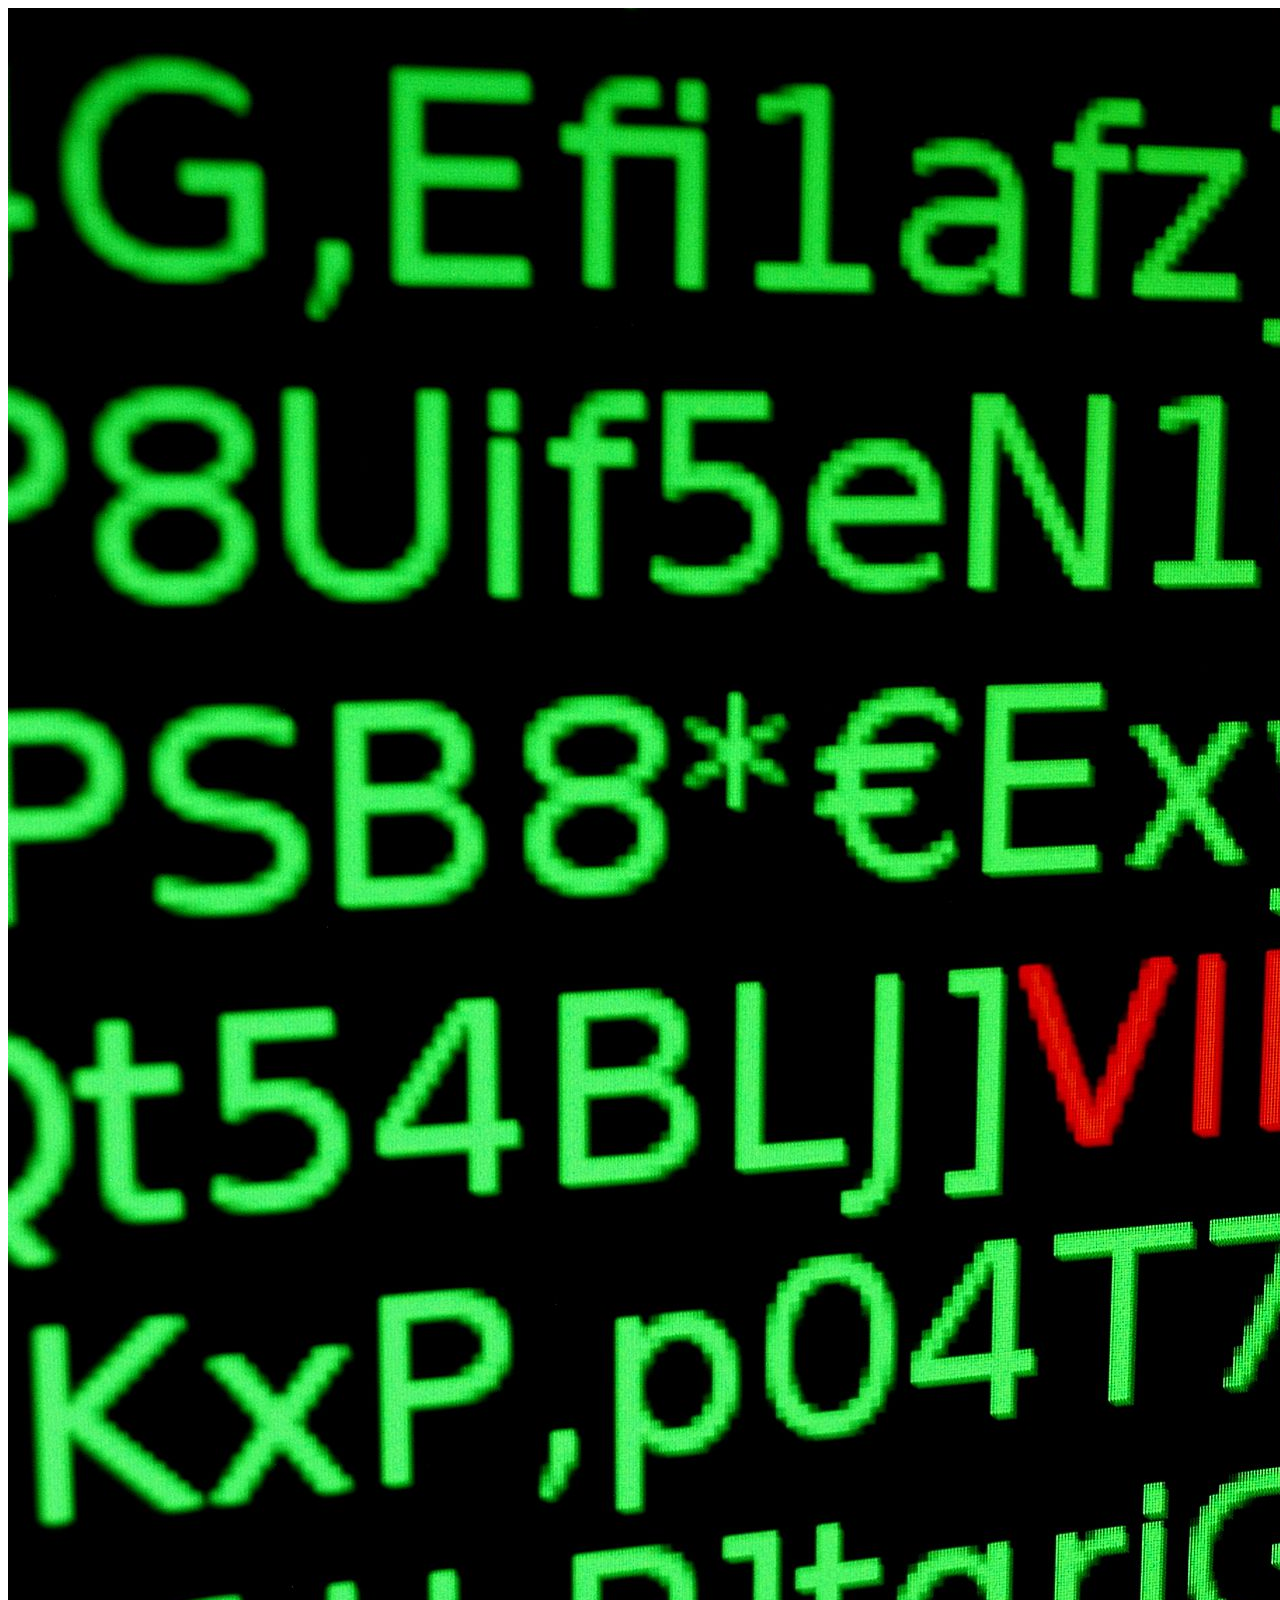
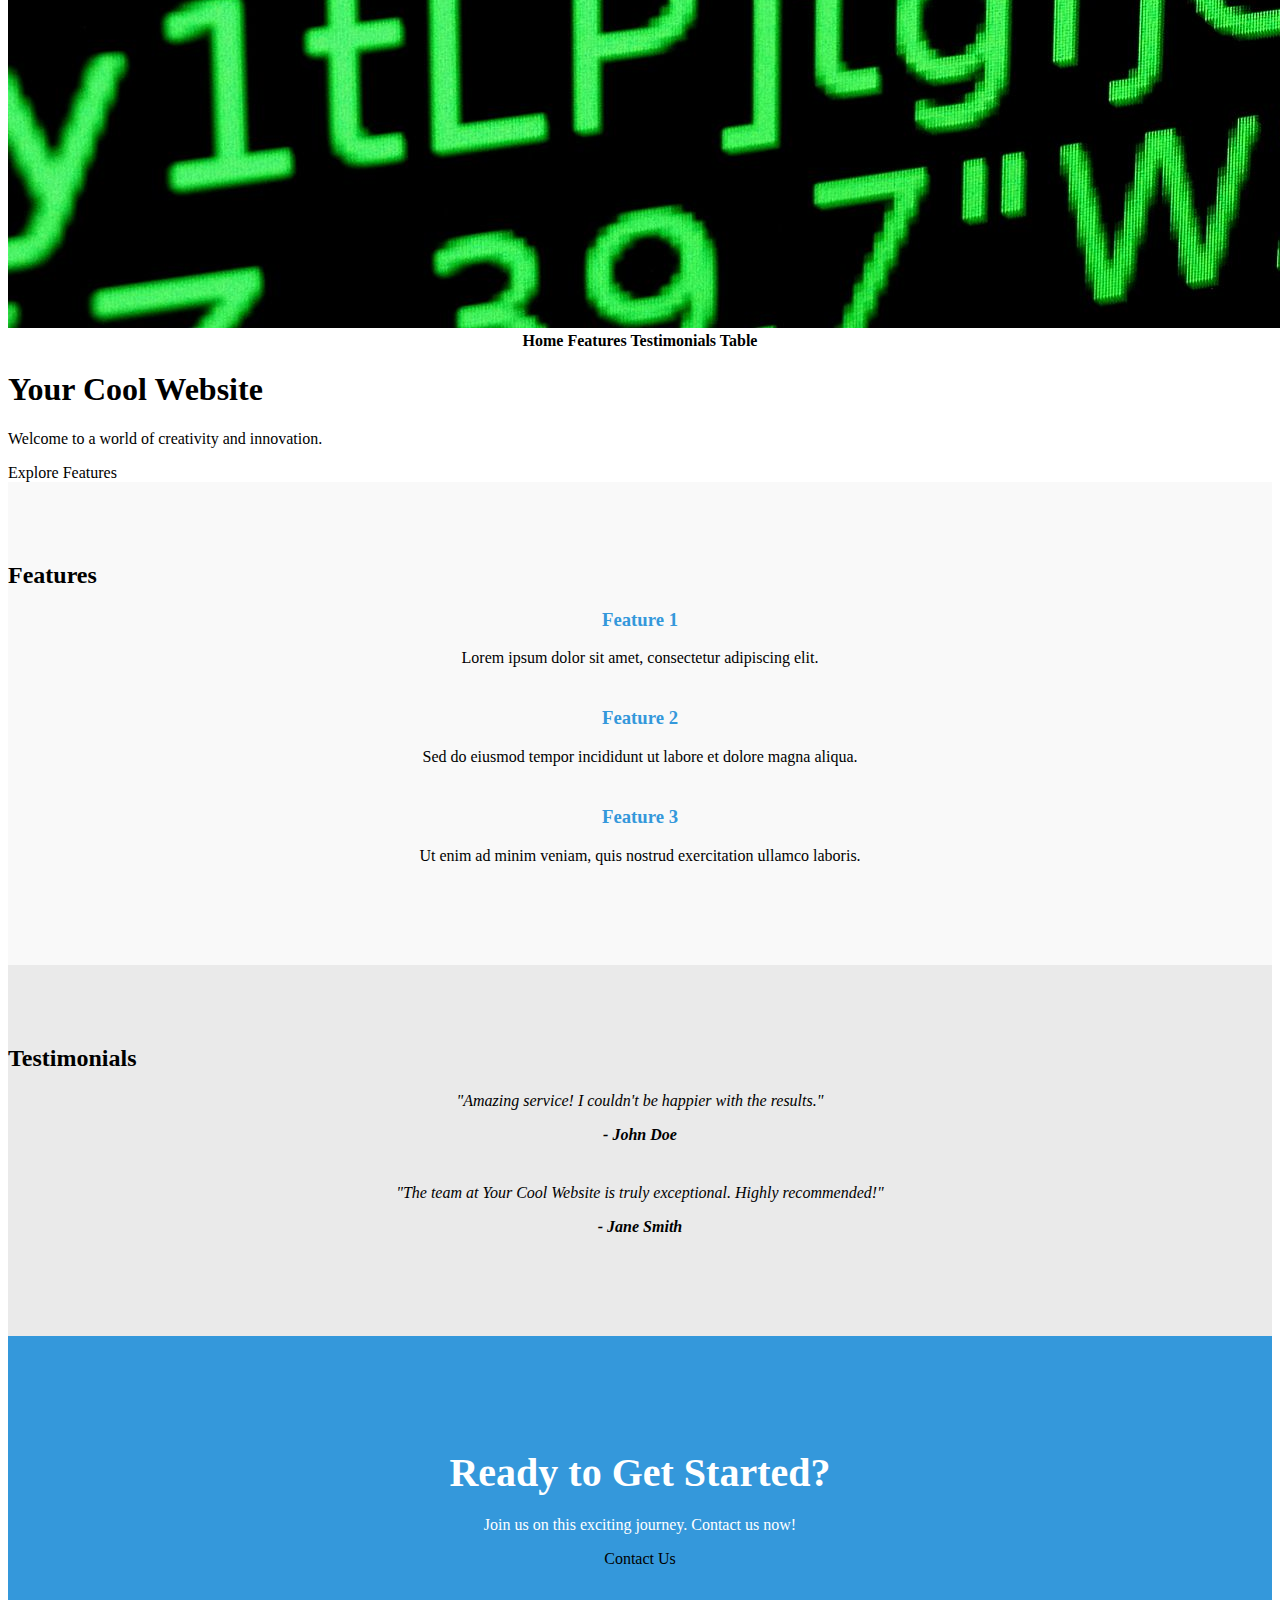
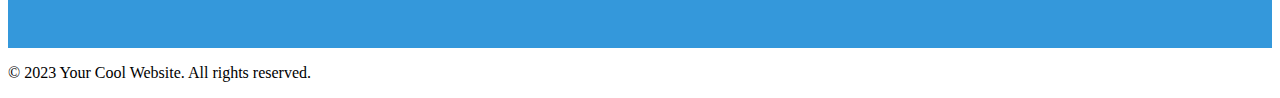
<file: index.html>
<!DOCTYPE html>
<html lang="en">
<head>
    <meta charset="UTF-8">
    <meta name="viewport" content="width=device-width, initial-scale=1.0">
    <title>Your Cool Website</title>
    <link rel="stylesheet" href="styles.css">
</head>
<body>
    <img src="Computer_virus_illustration.jpg" alt="Virus">
    <header class="top">
        <nav>
                <a href="#home">Home</a>
                <a href="#features">Features</a>
                <a href="#testimonials">Testimonials</a>
                <a href="table.html">Table</a>
        </nav>
    </header>

    <section class="hero">
        <h1>Your Cool Website</h1>
        <p>Welcome to a world of creativity and innovation.</p>
        <a href="#features" class="btn">Explore Features</a>
    </section>

    <section id="features" class="content">
        <h2>Features</h2>
        <div class="feature">
            <h3>Feature 1</h3>
            <p>Lorem ipsum dolor sit amet, consectetur adipiscing elit.</p>
        </div>
        <div class="feature">
            <h3>Feature 2</h3>
            <p>Sed do eiusmod tempor incididunt ut labore et dolore magna aliqua.</p>
        </div>
        <div class="feature">
            <h3>Feature 3</h3>
            <p>Ut enim ad minim veniam, quis nostrud exercitation ullamco laboris.</p>
        </div>
    </section>

    <section id="testimonials" class="content">
        <h2>Testimonials</h2>
        <div class="testimonial">
            <p>"Amazing service! I couldn't be happier with the results."</p>
            <p class="author">- John Doe</p>
        </div>
        <div class="testimonial">
            <p>"The team at Your Cool Website is truly exceptional. Highly recommended!"</p>
            <p class="author">- Jane Smith</p>
        </div>
    </section>

    <section id="contact" class="cta">
        <h2>Ready to Get Started?</h2>
        <p>Join us on this exciting journey. Contact us now!</p>
        <a href="#contact" class="btn">Contact Us</a>
    </section>

    <footer>
        <p>&copy; 2023 Your Cool Website. All rights reserved.</p>
    </footer>
</body>
</html>
</file>
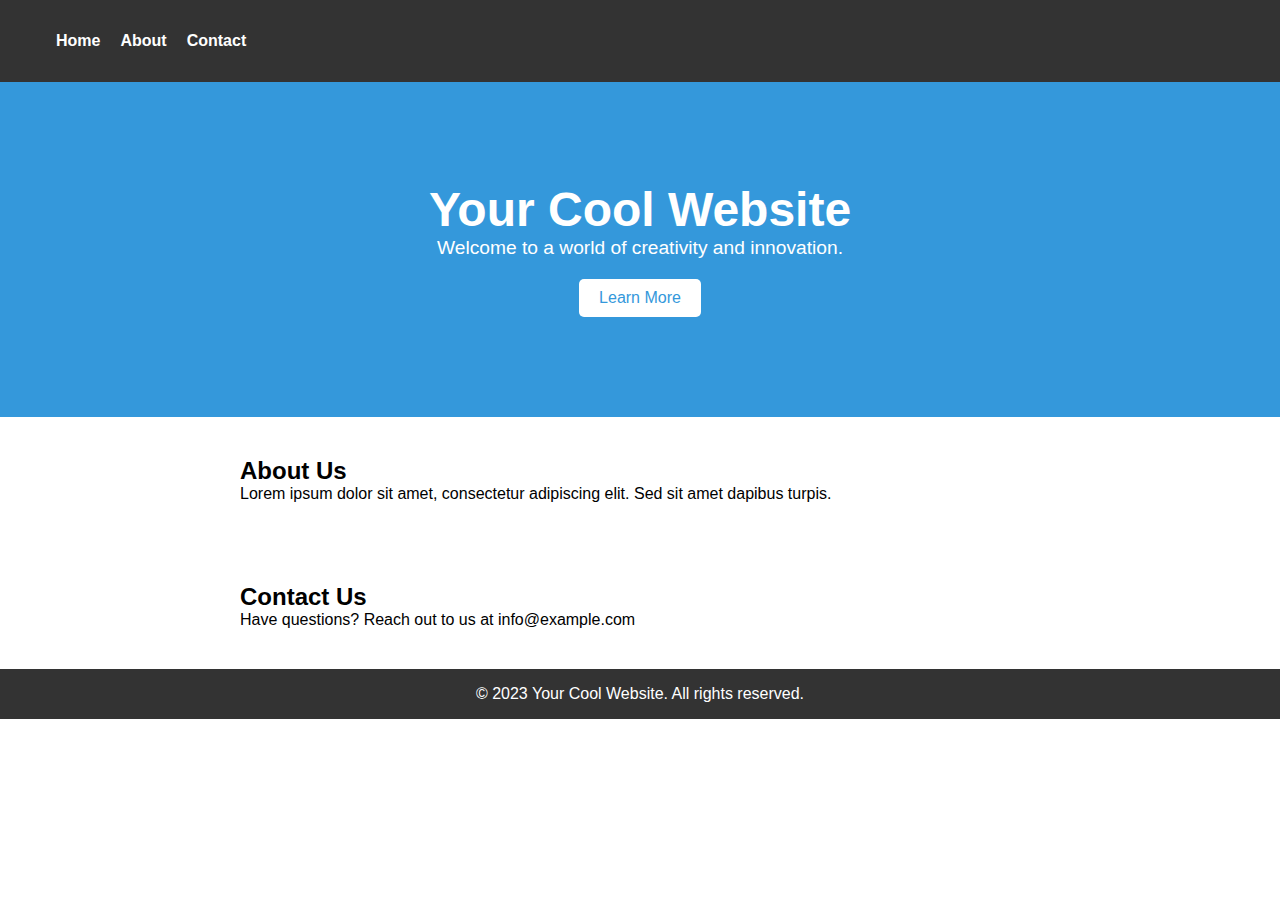
<file: form.html>
<!DOCTYPE html>
<html lang="en">
<head>
    <meta charset="UTF-8">
    <meta name="viewport" content="width=device-width, initial-scale=1.0">
    <title>Your Cool Website</title>
    <link rel="stylesheet" href="styles1.css">
    <script>
        document.addEventListener('contextmenu', function (e) {
            e.preventDefault();
        });
    </script>
</head>
<body>
    <header>
        <nav>
            <ul>
                <li><a href="index.html">Home</a></li>
                <li><a href="#about">About</a></li>
                <li><a href="#contact">Contact</a></li>
            </ul>
        </nav>
    </header>

    <section class="hero">
        <h1>Your Cool Website</h1>
        <p>Welcome to a world of creativity and innovation.</p>
        <a href="#about" class="btn">Learn More</a>
    </section>

    <section id="about" class="content">
        <h2>About Us</h2>
        <p>Lorem ipsum dolor sit amet, consectetur adipiscing elit. Sed sit amet dapibus turpis.</p>
    </section>

    <section id="contact" class="content">
        <h2>Contact Us</h2>
        <p>Have questions? Reach out to us at info@example.com</p>
    </section>

    <footer>
        <p>&copy; 2023 Your Cool Website. All rights reserved.</p>
    </footer>
</body>
</html>
</file>
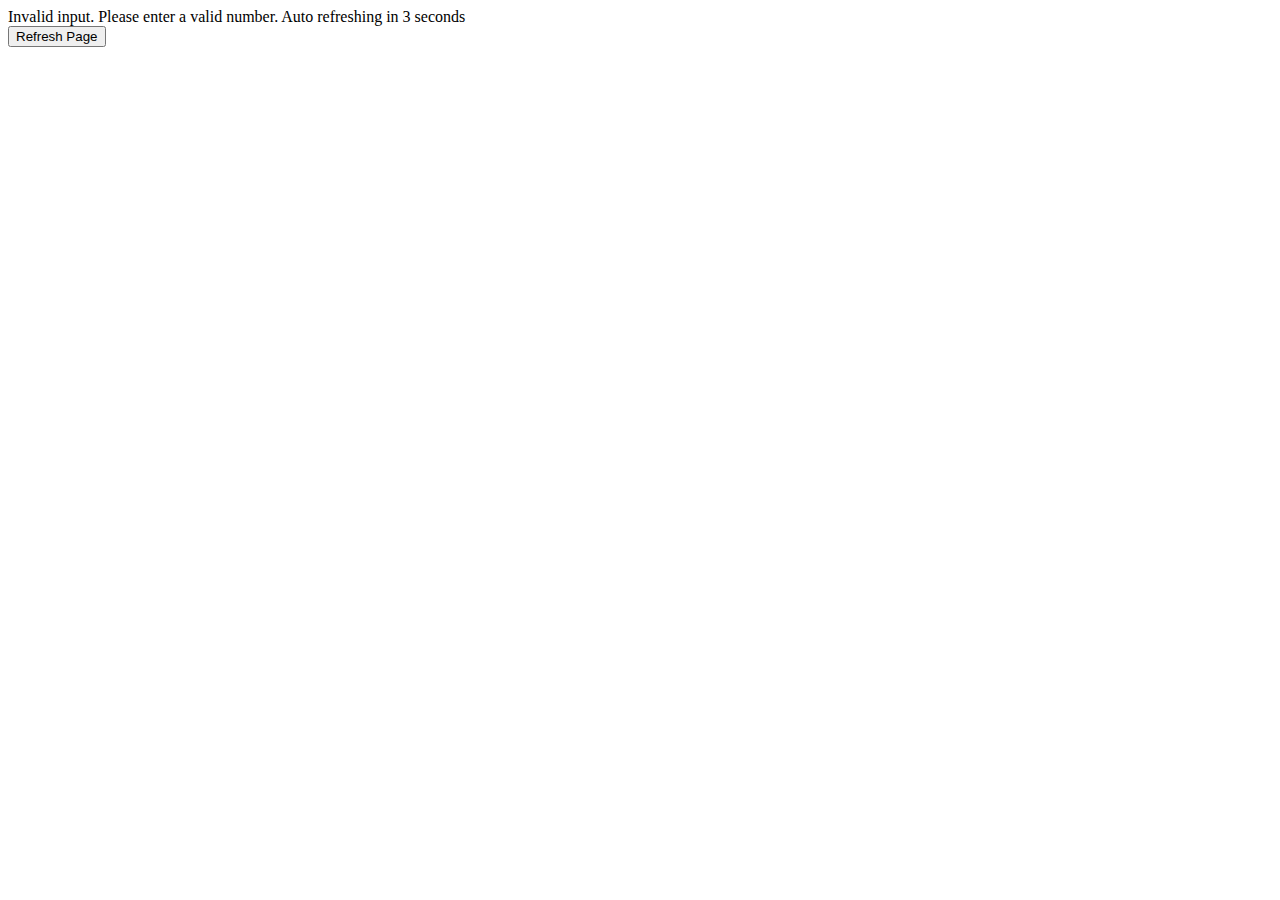
<file: index1.html>
<!DOCTYPE html>
<html lang="en">
<head>
    <meta charset="UTF-8">
    <meta name="viewport" content="width=device-width, initial-scale=1.0">
    <title>Multiplication Table Generator</title>
</head>
<body>

<script>
    // Prompt the user to enter a number
    var userInput = prompt('Enter a number for the multiplication table:');

    // Convert user input to a number
    var number = parseInt(userInput);

    // Check if the input is a valid number
    if (!isNaN(number)) {
        // Function to generate and print the multiplication table
        function printMultiplicationTable(number) {
            document.write('<h2>Multiplication Table for ' + number + '</h2>');
            document.write('<table border="1"><tr><th>Multiplier</th></tr>');

            for (var i = 1; i <= 10; i++) {
                var result = number * i;
                document.write('<tr><td>' + number + ' x ' + i + ' = ' + result + '</td></tr>');
            }

            document.write('</table>');
        }

        // Call the function with the user-entered number
        printMultiplicationTable(number);
    } else {
        // Alert the user if the input is not a valid number
        document.write('Invalid input. Please enter a valid number. Auto refreshing in 3 seconds');

        // Delay refreshing the page by 3 seconds
        setTimeout(function () {
            location.reload();
        }, 3000);
    }
</script>

<div>
    <button id="refreshButton">Refresh Page</button>
</div>

<script>
    // Function to refresh the page
    function refreshPage() {
        location.reload();
    }

    // Attach the refreshPage function to the button click event
    document.getElementById('refreshButton').addEventListener('click', refreshPage);
</script>

</body>
</html>
</file>
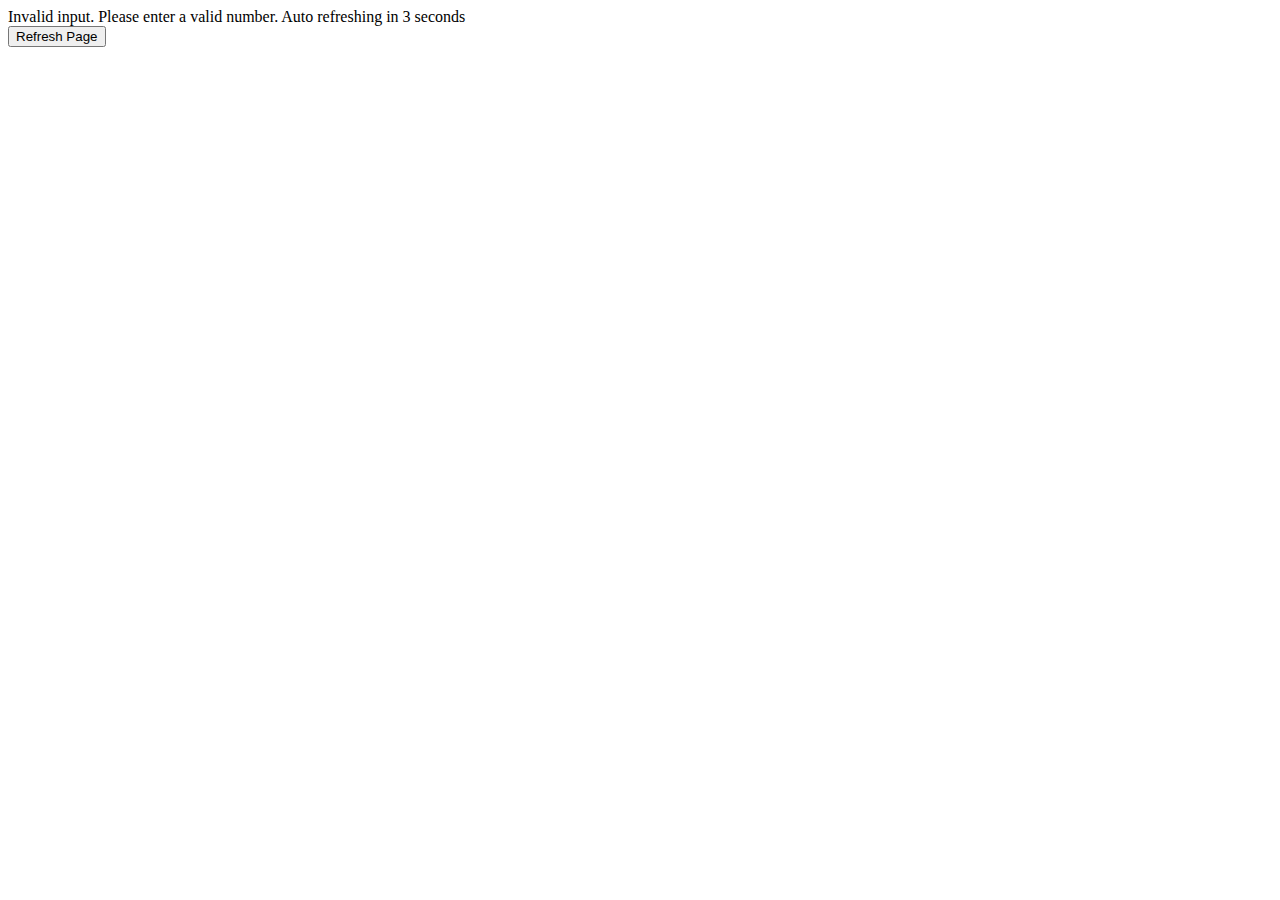
<file: table.html>
<!DOCTYPE html>
<html lang="en">
<head>
    <meta charset="UTF-8">
    <meta name="viewport" content="width=device-width, initial-scale=1.0">
    <title>Multiplication Table Generator</title>
</head>
<body>

<script>
    // Prompt the user to enter a number
    var userInput = prompt('Enter a number for the multiplication table:');

    // Convert user input to a number
    var number = parseInt(userInput);

    // Check if the input is a valid number
    if (!isNaN(number)) {
        // Function to generate and print the multiplication table
        function printMultiplicationTable(number) {
            document.write('<h2>Multiplication Table for ' + number + '</h2>');
            document.write('<table border="1"><tr><th>Multiplier</th></tr>');

            for (var i = 1; i <= 10; i++) {
                var result = number * i;
                document.write('<tr><td>' + number + ' x ' + i + ' = ' + result + '</td></tr>');
            }

            document.write('</table>');
        }

        // Call the function with the user-entered number
        printMultiplicationTable(number);
    } else {
        // Alert the user if the input is not a valid number
        document.write('Invalid input. Please enter a valid number. Auto refreshing in 3 seconds');

        // Delay refreshing the page by 3 seconds
        setTimeout(function () {
            location.reload();
        }, 3000);
    }
</script>

<div>
    <button id="refreshButton">Refresh Page</button>
</div>

<script>
    // Function to refresh the page
    function refreshPage() {
        location.reload();
    }

    // Attach the refreshPage function to the button click event
    document.getElementById('refreshButton').addEventListener('click', refreshPage);
</script>

</body>
</html>
</file>
<file: styles.css>
/* ... (previous styles) */

/* Feature section styles */
#features {
    background-color: #f9f9f9;
    padding: 60px 0;
}

.feature {
    text-align: center;
    margin-bottom: 40px;
}

.feature h3 {
    color: #3498db;
}

/* Testimonials section styles */
#testimonials {
    background-color: #eaeaea;
    padding: 60px 0;
}

.testimonial {
    text-align: center;
    margin-bottom: 40px;
}

.testimonial p {
    font-style: italic;
}

.testimonial .author {
    font-weight: bold;
    margin-top: 10px;
}

/* Call-to-action (CTA) section styles */
.cta {
    text-align: center;
    padding: 80px 0;
    background-color: #3498db;
    color: #fff;
}

.cta h2 {
    font-size: 2.5em;
    margin-bottom: 20px;
}

header {
    text-align: center;
    text-decoration:none
}

.top {
    font-weight: 700;
}

a {
    text-align: center;
    padding-block: 8px;
    color: black;
    text-decoration:none
    
}

/* ... (previous styles) */
</file>
<file: styles1.css>
/* Reset some default styles */
body, h1, h2, p {
    margin: 0;
    padding: 0;
}

body {
    font-family: 'Segoe UI', Tahoma, Geneva, Verdana, sans-serif;
}

/* Header styles */
header {
    background-color: #333;
    color: #fff;
    padding: 1em;
}

nav ul {
    list-style: none;
    display: flex;
}

nav a {
    text-decoration: none;
    color: #fff;
    margin-right: 20px;
    font-weight: bold;
}

/* Hero section styles */
.hero {
    text-align: center;
    padding: 100px 0;
    background-color: #3498db;
    color: #fff;
}

.hero h1 {
    font-size: 3em;
}

.hero p {
    font-size: 1.2em;
    margin-bottom: 20px;
}

.btn {
    display: inline-block;
    padding: 10px 20px;
    background-color: #fff;
    color: #3498db;
    text-decoration: none;
    border-radius: 5px;
}

/* Content section styles */
.content {
    max-width: 800px;
    margin: 0 auto;
    padding: 40px 20px;
}

/* Footer styles */
footer {
    background-color: #333;
    color: #fff;
    text-align: center;
    padding: 1em;
}
</file>
